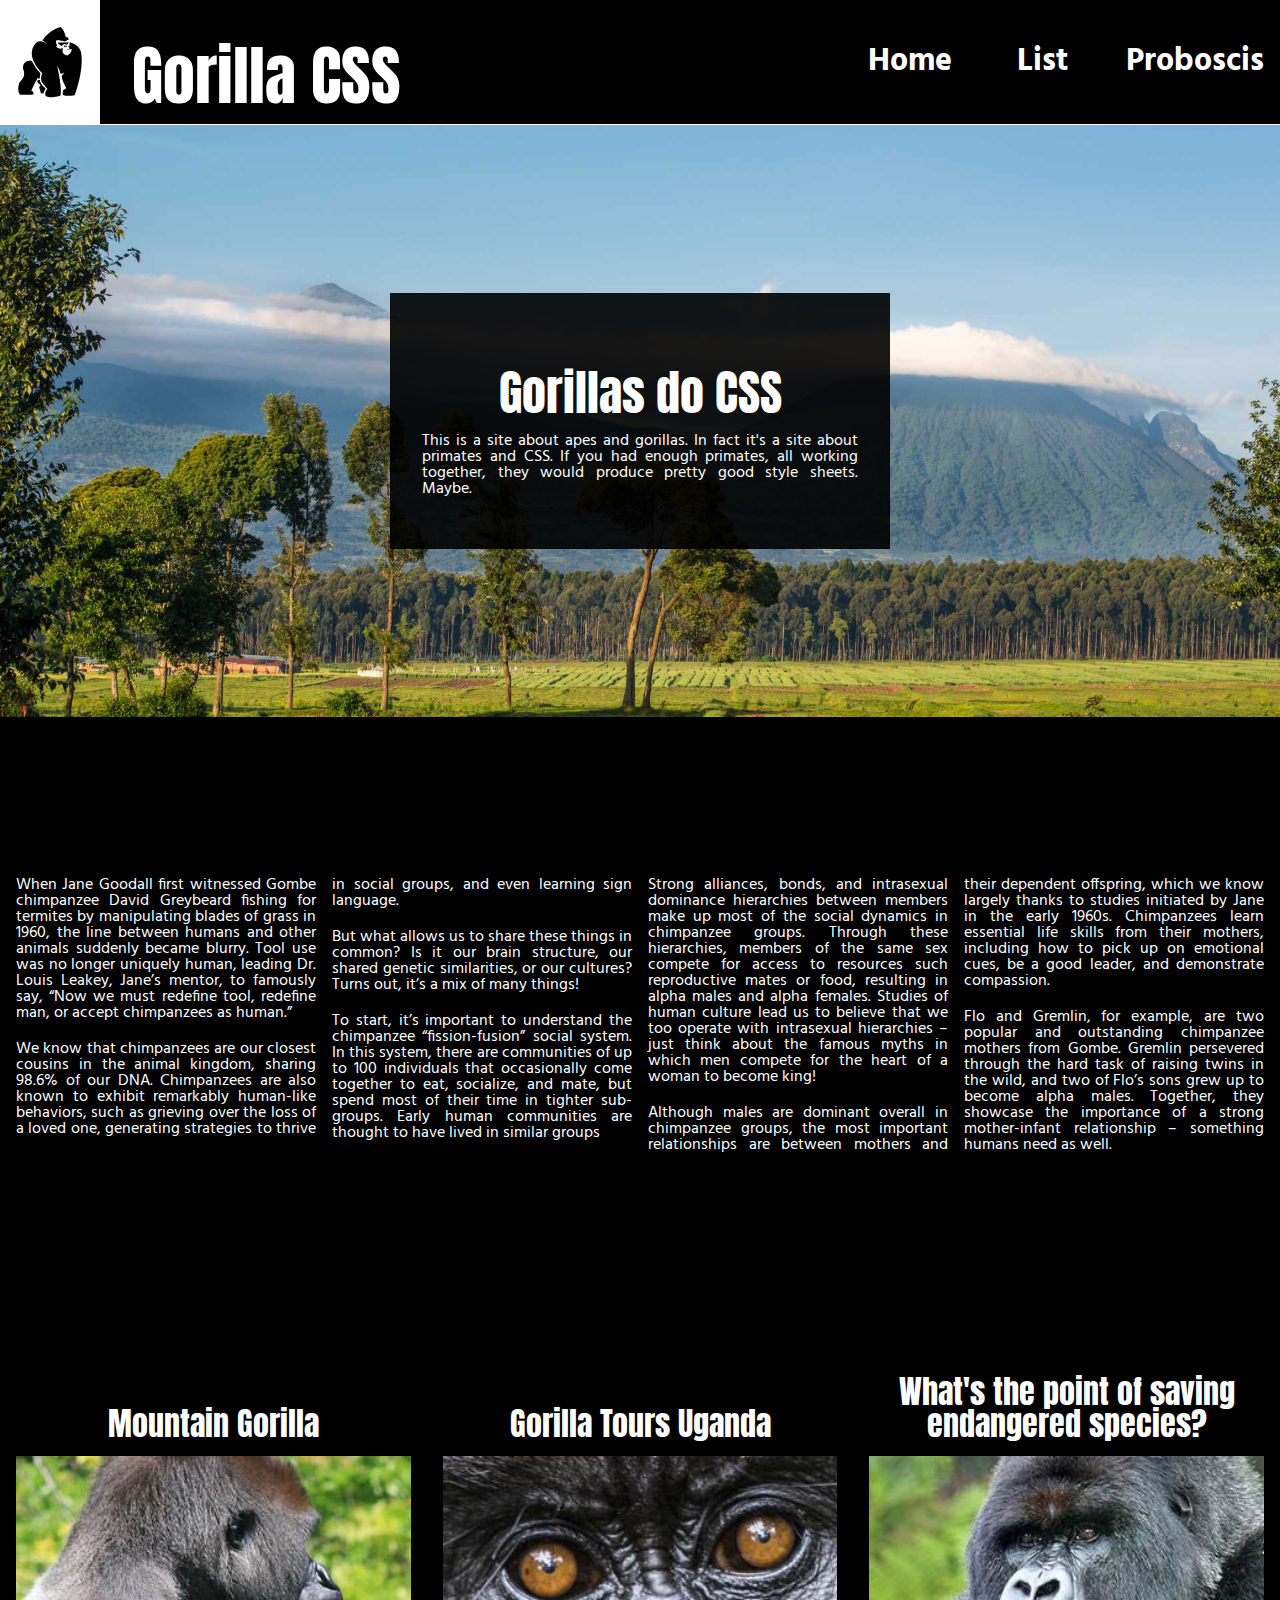
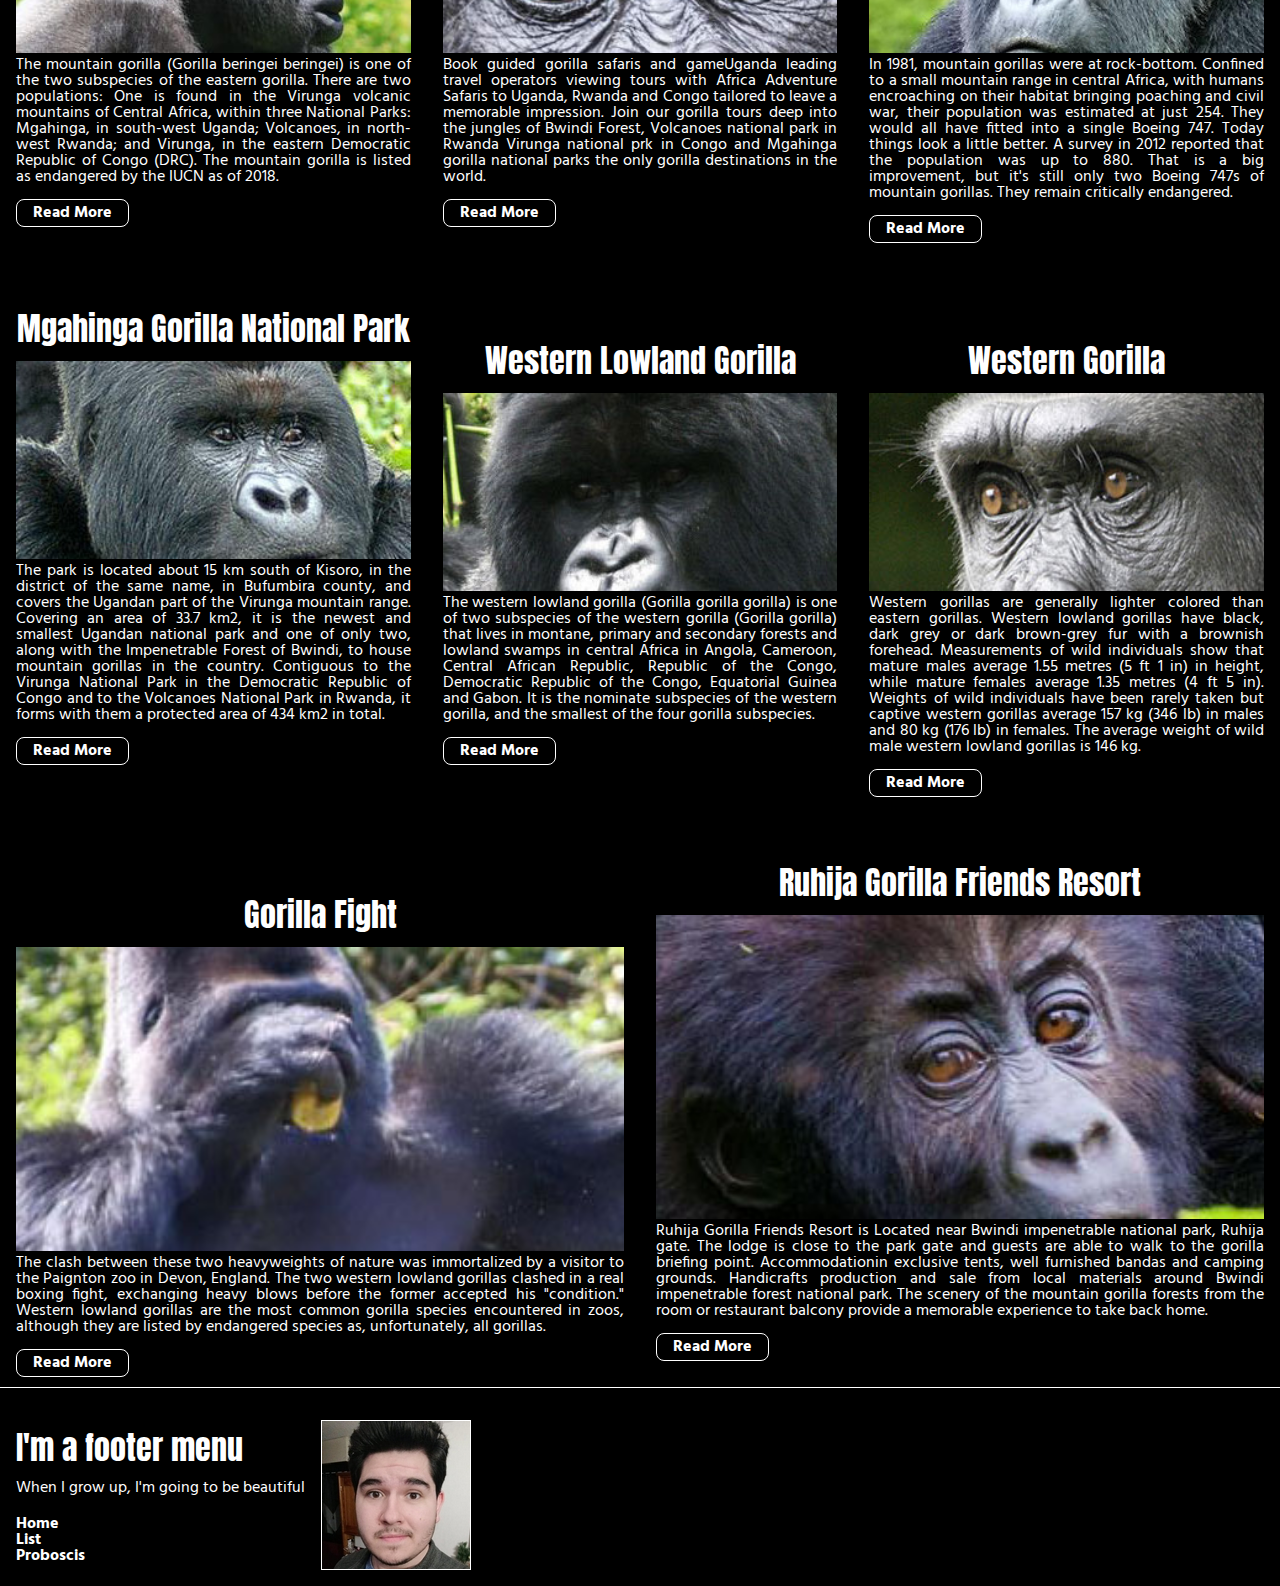
<file: index.html>
<!DOCTYPE html>
<html lang="en" dir="ltr">
<head>
  <meta charset="utf-8">
  <link rel="apple-touch-icon" sizes="180x180" href="images/logos-n-icons/favs/apple-touch-icon.png">
  <link rel="icon" type="image/png" sizes="32x32" href="images/logos-n-icons/favs/favicon-32x32.png">
  <link rel="icon" type="image/png" sizes="16x16" href="images/logos-n-icons/favs/favicon-16x16.png">
  <link rel="manifest" href="images/logos-n-icons/favs/site.webmanifest">
  <link rel="mask-icon" href="images/logos-n-icons/favs/safari-pinned-tab.svg" color="#5bbad5">
  <link rel="shortcut icon" href="images/logos-n-icons/favs/favicon.ico">
  <meta name="msapplication-TileColor" content="#da532c">
  <meta name="msapplication-config" content="images/logos-n-icons/favs/browserconfig.xml">
  <meta name="theme-color" content="#ffffff">
  <title>Gorilla CSS</title>
  <link rel="stylesheet" href="css/styles.css">
</head>
<body class="home">
  <header>
    <div class="site-id">
      <img src="images/logos-n-icons/logo-01.svg" alt="Gorilla CSS" class="logo">
      <h1 class="site-title">Gorilla CSS</h1>
    </div>
    <a href="#main-menu" class="menu-toggle">
      <div class="burger-breads">
        <span></span>
        <span></span>
        <span></span>
      </div>
    </a>
    <nav id="main-menu" class="main-menu">
      <a href="#main-menu-toggle" class="menu-close">
        <div class="burger-breads close">
          <span></span>
          <span></span>
          <span></span>
        </div>
      </a>
      <ul>
        <li><a href="index.html">Home</a></li>
        <li><a href="list.html">List</a></li>
        <li><a href="01-proboscis.html">Proboscis</a></li>
      </ul>
    </nav>
    
  </header>

  <div class="hero">
    <div class="introduction">
      <h2>Gorillas do CSS</h2>
      <p>This is a site about apes and gorillas. In fact it's a site about primates and CSS. If you had enough primates, all working together, they would produce pretty good style sheets. Maybe.</p>
    </div>
  </div>

  <section class="main-content">
    <p>When Jane Goodall first witnessed Gombe chimpanzee David Greybeard fishing for termites by manipulating blades of grass in 1960, the line between humans and other animals suddenly became blurry. Tool use was no longer uniquely human, leading Dr. Louis Leakey, Jane’s mentor, to famously say, “Now we must redefine tool, redefine man, or accept chimpanzees as human.”  </p>

    <p>We know that chimpanzees are our closest cousins in the animal kingdom, sharing 98.6% of our DNA. Chimpanzees are also known to exhibit remarkably human-like behaviors, such as grieving over the loss of a loved one, generating strategies to thrive in social groups, and even learning sign language.  </p>

    <p>But what allows us to share these things in common? Is it our brain structure, our shared genetic similarities, or our cultures? Turns out, it’s a mix of many things! </p>


    <p>To start, it’s important to understand the chimpanzee “fission-fusion” social system. In this system, there are communities of up to 100 individuals that occasionally come together to eat, socialize, and mate, but spend most of their time in tighter sub-groups.  Early human communities are thought to have lived in similar groups</p>

    <p>Strong alliances, bonds, and intrasexual dominance hierarchies between members make up most of the social dynamics in chimpanzee groups. Through these hierarchies, members of the same sex compete for access to resources such reproductive mates or food, resulting in alpha males and alpha females. Studies of human culture lead us to believe that we too operate with intrasexual hierarchies – just think about the famous myths in which men compete for the heart of a woman to become king!  </p>

    <p>Although males are dominant overall in chimpanzee groups, the most important relationships are between mothers and their dependent offspring, which we know largely thanks to studies initiated by Jane in the early 1960s. Chimpanzees learn essential life skills from their mothers, including how to pick up on emotional cues, be a good leader, and demonstrate compassion.

      <p>Flo and Gremlin, for example, are two popular and outstanding chimpanzee mothers from Gombe. Gremlin persevered through the hard task of raising twins in the wild, and two of Flo’s sons grew up to become alpha males. Together, they showcase the importance of a strong mother-infant relationship – something humans need as well. </p>


    </section>


    <section class="teaser-list">
      <div class="product-list-item">
        <figure>
          <br></br><h3>Mountain Gorilla</h3>
          <img src="images/th/th-image-01.jpg" alt="">
          <p>The mountain gorilla (Gorilla beringei beringei) is one of the two subspecies of the eastern gorilla. There are two populations: One is found in the Virunga volcanic mountains of Central Africa, within three National Parks: Mgahinga, in south-west Uganda; Volcanoes, in north-west Rwanda; and Virunga, in the eastern Democratic Republic of Congo (DRC). The mountain gorilla is listed as endangered by the IUCN as of 2018.</p>
          <a href="https://en.wikipedia.org/wiki/Mountain_gorilla" class="more-link">Read More</a>
        </figure>
      </div>

      <div class="product-list-item">
        <figure>
          <br></br><h3>Gorilla Tours Uganda</h3>
          <img src="images/th/th-image-02.jpg" alt="">
          <p>Book guided gorilla safaris and gameUganda leading travel operators viewing tours with Africa Adventure Safaris to Uganda, Rwanda and Congo tailored to leave a memorable impression. Join our gorilla tours deep into the jungles of Bwindi Forest, Volcanoes national park in Rwanda Virunga national prk in Congo and Mgahinga gorilla national parks the only gorilla destinations in the world. </p>
          <a href="https://www.ugandagorillatour.com/" class="more-link">Read More</a>
        </figure>
      </div>

      <div class="product-list-item">
        <figure>
          <h3>What's the point of saving endangered species?</h3>
          <img src="images/th/th-image-03.jpg" alt="">
          <p>In 1981, mountain gorillas were at rock-bottom. Confined to a small mountain range in central Africa, with humans encroaching on their habitat bringing poaching and civil war, their population was estimated at just 254. They would all have fitted into a single Boeing 747. Today things look a little better. A survey in 2012 reported that the population was up to 880. That is a big improvement, but it's still only two Boeing 747s of mountain gorillas. They remain critically endangered.</p>
          <a href="https://naturalcapitalcoalition.org/what-is-the-point-of-saving-endangered-species/" class="more-link">Read More</a>
        </figure>
      </div>

      <div class="product-list-item">
        <figure>
          <h3>Mgahinga Gorilla National Park</h3>
          <img src="images/th/th-image-04.jpg" alt="">
          <p>The park is located about 15 km south of Kisoro, in the district of the same name, in Bufumbira county, and covers the Ugandan part of the Virunga mountain range. Covering an area of 33.7 km2, it is the newest and smallest Ugandan national park and one of only two, along with the Impenetrable Forest of Bwindi, to house mountain gorillas in the country. Contiguous to the Virunga National Park in the Democratic Republic of Congo and to the Volcanoes National Park in Rwanda, it forms with them a protected area of 434 km2 in total.</p>
          <a href="https://fr.wikipedia.org/wiki/Parc_national_des_gorilles_de_Mgahinga" class="more-link">Read More</a>
        </figure>
      </div>

      <div class="product-list-item">
        <figure>
          <br></br><h3>Western Lowland Gorilla</h3>
          <img src="images/th/th-image-05.jpg" alt="">
          <p>The western lowland gorilla (Gorilla gorilla gorilla) is one of two subspecies of the western gorilla (Gorilla gorilla) that lives in montane, primary and secondary forests and lowland swamps in central Africa in Angola, Cameroon, Central African Republic, Republic of the Congo, Democratic Republic of the Congo, Equatorial Guinea and Gabon. It is the nominate subspecies of the western gorilla, and the smallest of the four gorilla subspecies.</p>
          <a href="https://en.wikipedia.org/wiki/Western_lowland_gorilla" class="more-link">Read More</a>
        </figure>
      </div>

      <div class="product-list-item">
        <figure>
          <br></br><h3>Western Gorilla</h3>
          <img src="images/th/th-image-06.jpg" alt="">
          <p>Western gorillas are generally lighter colored than eastern gorillas. Western lowland gorillas have black, dark grey or dark brown-grey fur with a brownish forehead. Measurements of wild individuals show that mature males average 1.55 metres (5 ft 1 in) in height, while mature females average 1.35 metres (4 ft 5 in). Weights of wild individuals have been rarely taken but captive western gorillas average 157 kg (346 lb) in males and 80 kg (176 lb) in females. The average weight of wild male western lowland gorillas is 146 kg.</p>
          <a href="https://en.wikipedia.org/wiki/Western_gorilla" class="more-link">Read More</a>
        </figure>
      </div>

      <div class="product-list-item">
        <figure>
          <br></br><h3>Gorilla Fight</h3>
          <img src="images/th/th-image-07.jpg" alt="">
          <p>The clash between these two heavyweights of nature was immortalized by a visitor to the Paignton zoo in Devon, England. The two western lowland gorillas clashed in a real boxing fight, exchanging heavy blows before the former accepted his "condition." Western lowland gorillas are the most common gorilla species encountered in zoos, although they are listed by endangered species as, unfortunately, all gorillas.</p>
          <a href="https://www.parismatch.com/Animal-Story/Combat-de-gorilles-poids-lourds-au-zoo-de-Devon-1390427" class="more-link">Read More</a>
        </figure>
      </div>

      <div class="product-list-item">
        <figure>
          <h3>Ruhija Gorilla Friends Resort</h3>
          <img src="images/th/th-image-08.jpg" alt="">
          <p>Ruhija Gorilla Friends Resort is Located near Bwindi impenetrable national park, Ruhija gate. The lodge is close to the park gate and guests are able to walk to the gorilla briefing point. Accommodationin exclusive tents, well furnished bandas and camping grounds. Handicrafts production and sale from local materials around Bwindi impenetrable forest national park. The scenery of the mountain gorilla forests from the room or restaurant balcony provide a memorable experience to take back home.</p>
          <a href="https://www.bwindinationalparkuganda.com/accommodation-list/ruhija-gorilla-friends-resort/" class="more-link">Read More</a>
        </figure>
      </div>

    </section>


    <footer>
      <div class="site-id">
      	<div>
        <h2>I'm a footer menu</h2>
        <p>When I grow up, I'm going to be beautiful</p>
        <nav>
          <ul>
            <li><a href="index.html">Home</a></li>
            <li><a href="list.html">List</a></li>
            <li><a href="01-proboscis.html">Proboscis</a></li>
          </ul>
        </nav>
    </div>
    <div class="perso"><img src="images/gabriel.jpg" alt="Gabriel Trojan"></div>
      </div>
    </footer>
  </body>
  </html>
</file>
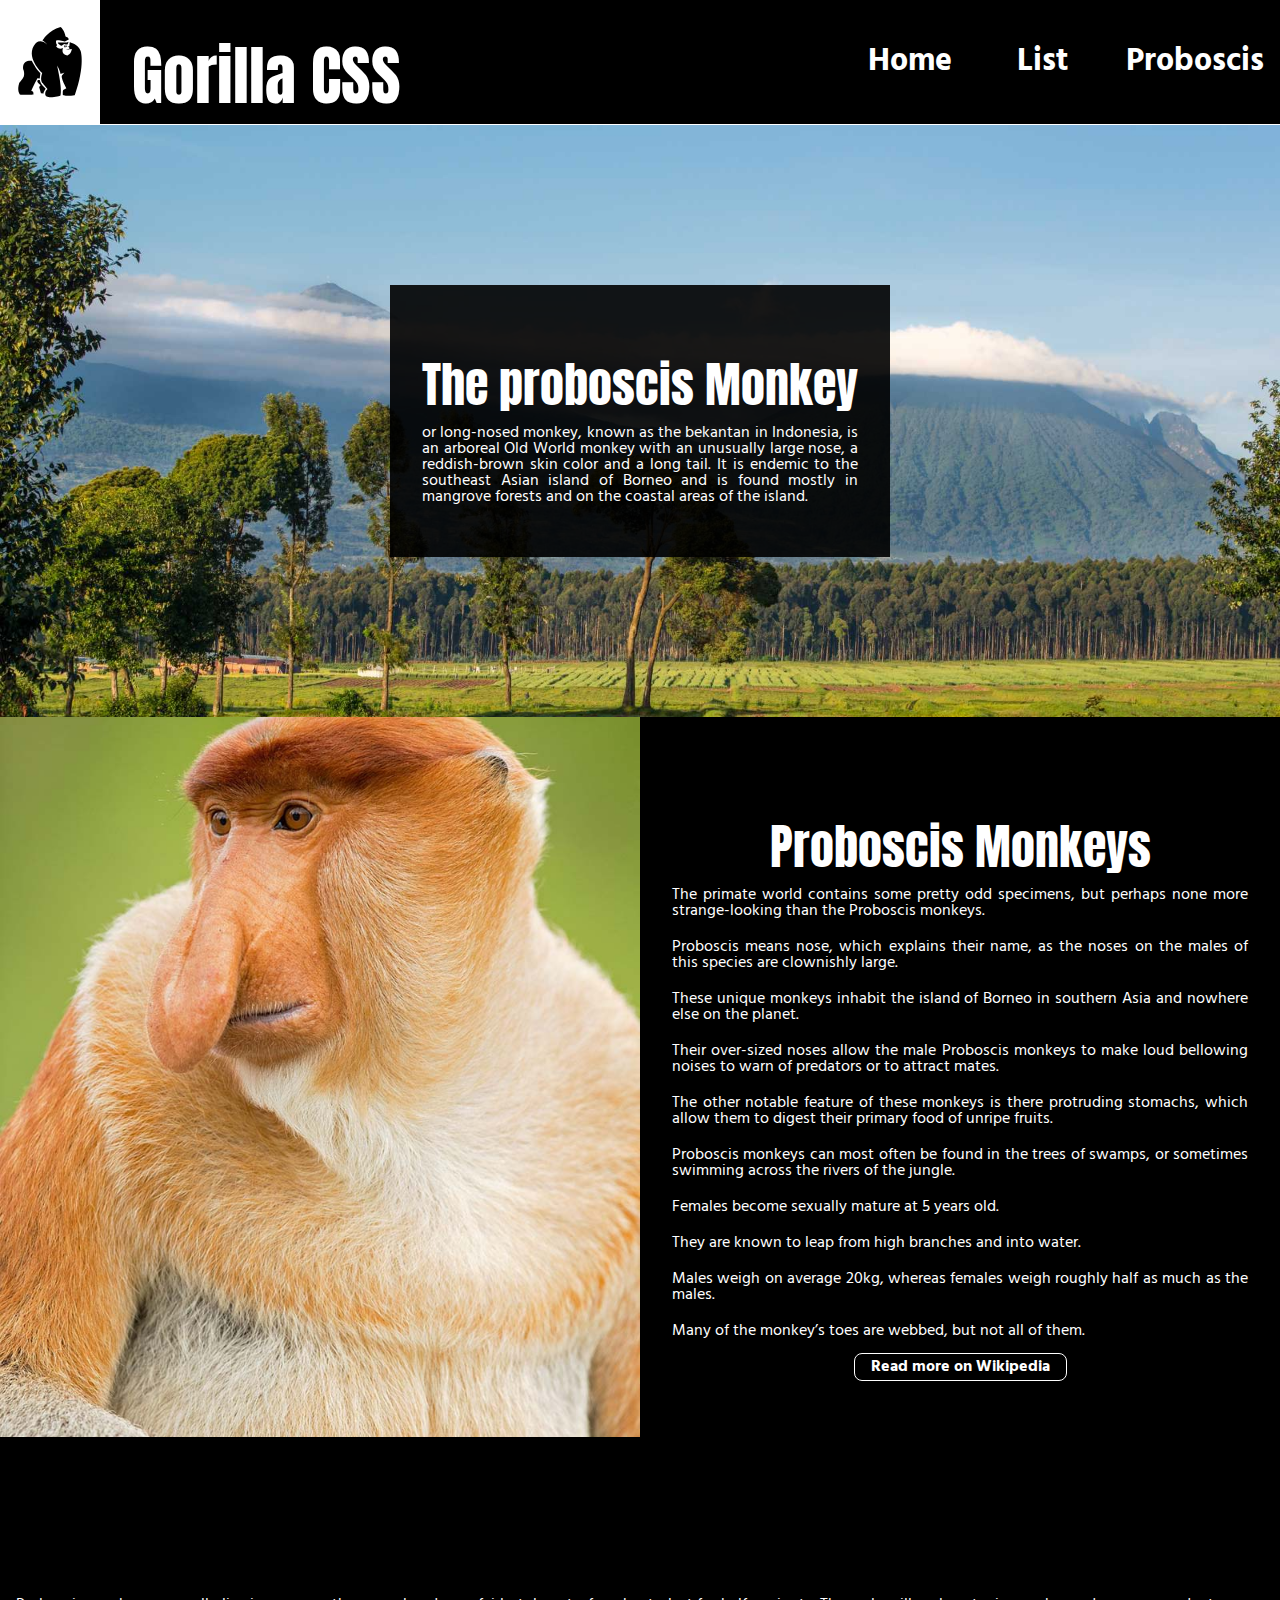
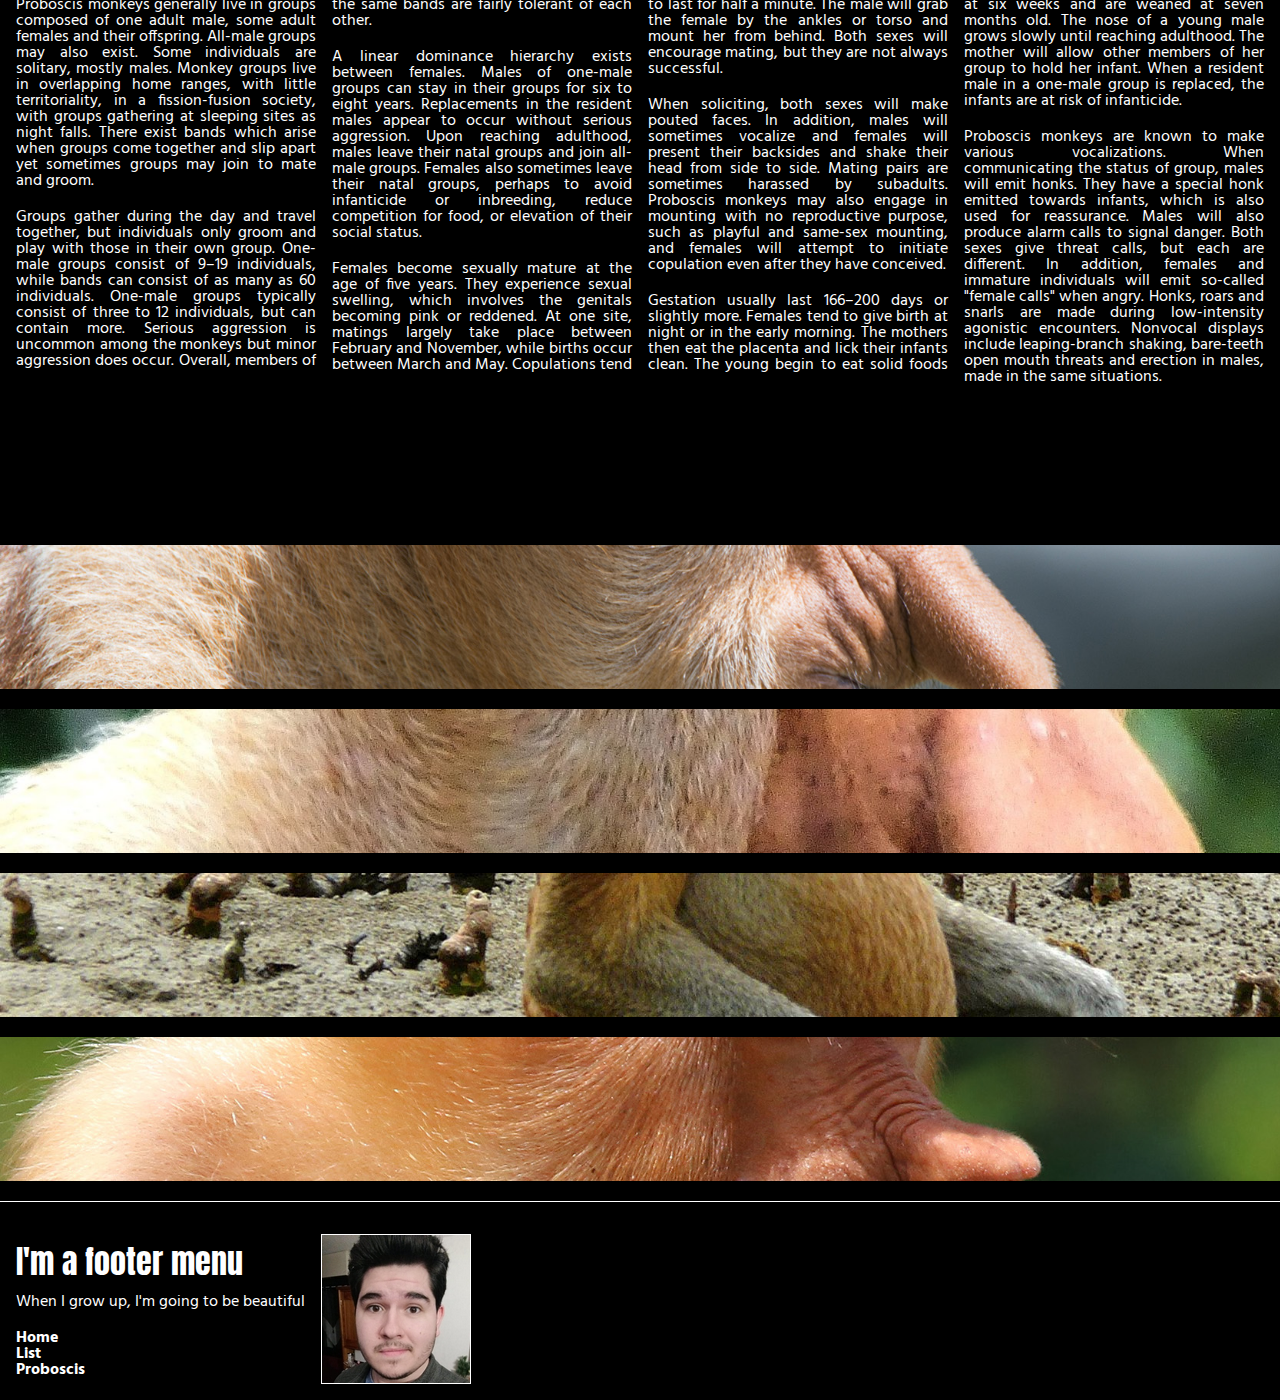
<file: 01-proboscis.html>
<!DOCTYPE html>
<html lang="en" dir="ltr">
  <head>
    <meta charset="utf-8">
    <link rel="apple-touch-icon" sizes="180x180" href="images/logos-n-icons/favs/apple-touch-icon.png">
    <link rel="icon" type="image/png" sizes="32x32" href="images/logos-n-icons/favs/favicon-32x32.png">
    <link rel="icon" type="image/png" sizes="16x16" href="images/logos-n-icons/favs/favicon-16x16.png">
    <link rel="manifest" href="images/logos-n-icons/favs/site.webmanifest">
    <link rel="mask-icon" href="images/logos-n-icons/favs/safari-pinned-tab.svg" color="#5bbad5">
    <link rel="shortcut icon" href="images/logos-n-icons/favs/favicon.ico">
    <meta name="msapplication-TileColor" content="#da532c">
    <meta name="msapplication-config" content="images/logos-n-icons/favs/browserconfig.xml">
    <meta name="theme-color" content="#ffffff">
    <title>Proboscis</title>
    <link rel="stylesheet" href="css/styles.css">
  </head>
  <body class="dossier">
  <header>
    <div class="site-id">
      <img src="images/logos-n-icons/logo-01.svg" alt="Gorilla CSS" class="logo">
      <h1 class="site-title">Gorilla CSS</h1>
    </div>
    <a href="#main-menu" class="menu-toggle">
      <div class="burger-breads">
        <span></span>
        <span></span>
        <span></span>
      </div>
    </a>
    <nav id="main-menu" class="main-menu">
      <a href="#main-menu-toggle" class="menu-close">
        <div class="burger-breads close">
          <span></span>
          <span></span>
          <span></span>
        </div>
      </a>
      <ul>
        <li><a href="index.html">Home</a></li>
        <li><a href="list.html">List</a></li>
        <li><a href="01-proboscis.html">Proboscis</a></li>
      </ul>
    </nav>
    
  </header>

  <div class="hero">
    <div class="introduction">
      <h2>The proboscis Monkey</h2>
      <p>or long-nosed monkey, known as the bekantan in Indonesia, is an arboreal Old World monkey with an unusually large nose, a reddish-brown skin color and a long tail. It is endemic to the southeast Asian island of Borneo and is found mostly in mangrove forests and on the coastal areas of the island.</p>
    </div>
  </div>


  <section class="dossier-top clearfix">
      <img src="images/portraits/pt-image-01.jpg" alt="A portrait of a proboscis monkey">
      <div class="dossier-top-content">
        <div>
        <h2>Proboscis Monkeys</h2>
        <p>The primate world contains some pretty odd specimens, but perhaps none more strange-looking than the Proboscis monkeys. </p>
		<p>Proboscis means nose, which explains their name, as the noses on the males of this species are clownishly large. </p>
		<p>These unique monkeys inhabit the island of Borneo in southern Asia and nowhere else on the planet. </p>
		<p>Their over-sized noses allow the male Proboscis monkeys to make loud bellowing noises to warn of predators or to attract mates. </p>
		<p>The other notable feature of these monkeys is there protruding stomachs, which allow them to digest their primary food of unripe fruits. </p>
		<p>Proboscis monkeys can most often be found in the trees of swamps, or sometimes swimming across the rivers of the jungle. </p>
		<p>Females become sexually mature at 5 years old. </p>
		<p>They are known to leap from high branches and into water. </p>
		<p>Males weigh on average 20kg, whereas females weigh roughly half as much as the males. </p>
		<p>Many of the monkey’s toes are webbed, but not all of them. </p>
        <a href="https://en.wikipedia.org/wiki/Proboscis_monkey">Read more on Wikipedia</a>
        </div>
    </div>
    </section>


    <section class="">

      <div class="section-content main-content">
      <p>Proboscis monkeys generally live in groups composed of one adult male, some adult females and their offspring. All-male groups may also exist. Some individuals are solitary, mostly males. Monkey groups live in overlapping home ranges, with little territoriality, in a fission-fusion society, with groups gathering at sleeping sites as night falls. There exist bands which arise when groups come together and slip apart yet sometimes groups may join to mate and groom.</p>

      <p>Groups gather during the day and travel together, but individuals only groom and play with those in their own group. One-male groups consist of 9–19 individuals, while bands can consist of as many as 60 individuals. One-male groups typically consist of three to 12 individuals, but can contain more. Serious aggression is uncommon among the monkeys but minor aggression does occur. Overall, members of the same bands are fairly tolerant of each other. </p>

      <p>A linear dominance hierarchy exists between females. Males of one-male groups can stay in their groups for six to eight years. Replacements in the resident males appear to occur without serious aggression. Upon reaching adulthood, males leave their natal groups and join all-male groups. Females also sometimes leave their natal groups, perhaps to avoid infanticide or inbreeding, reduce competition for food, or elevation of their social status.</p>


      <p>Females become sexually mature at the age of five years. They experience sexual swelling, which involves the genitals becoming pink or reddened. At one site, matings largely take place between February and November, while births occur between March and May. Copulations tend to last for half a minute. The male will grab the female by the ankles or torso and mount her from behind. Both sexes will encourage mating, but they are not always successful. </p>

      <p>When soliciting, both sexes will make pouted faces. In addition, males will sometimes vocalize and females will present their backsides and shake their head from side to side. Mating pairs are sometimes harassed by subadults. Proboscis monkeys may also engage in mounting with no reproductive purpose, such as playful and same-sex mounting, and females will attempt to initiate copulation even after they have conceived. </p>

      <p>Gestation usually last 166–200 days or slightly more. Females tend to give birth at night or in the early morning. The mothers then eat the placenta and lick their infants clean. The young begin to eat solid foods at six weeks and are weaned at seven months old. The nose of a young male grows slowly until reaching adulthood. The mother will allow other members of her group to hold her infant. When a resident male in a one-male group is replaced, the infants are at risk of infanticide.

      <p>Proboscis monkeys are known to make various vocalizations. When communicating the status of group, males will emit honks. They have a special honk emitted towards infants, which is also used for reassurance. Males will also produce alarm calls to signal danger. Both sexes give threat calls, but each are different. In addition, females and immature individuals will emit so-called "female calls" when angry. Honks, roars and snarls are made during low-intensity agonistic encounters. Nonvocal displays include leaping-branch shaking, bare-teeth open mouth threats and erection in males, made in the same situations.</p>
      </div>

    </section>

<div class="strip-image">
  <img src="images/lg/lg-image-01.jpg" alt="">
</div>

<div class="strip-image">
  <img src="images/lg/lg-image-02.jpg" alt="">
</div>

<div class="strip-image">
  <img src="images/lg/lg-image-03.jpg" alt="">
</div>

<div class="strip-image">
  <img src="images/lg/lg-image-04.jpg" alt="">
</div>

    <footer>
      <div class="site-id">
        <div>
        <h2>I'm a footer menu</h2>
        <p>When I grow up, I'm going to be beautiful</p>
        <nav>
          <ul>
            <li><a href="index.html">Home</a></li>
            <li><a href="list.html">List</a></li>
            <li><a href="01-proboscis.html">Proboscis</a></li>
          </ul>
        </nav>
    </div>
    <div class="perso"><img src="images/gabriel.jpg" alt="Gabriel Trojan"></div>
      </div>
    </footer>
  </body>
  </html>
</file>
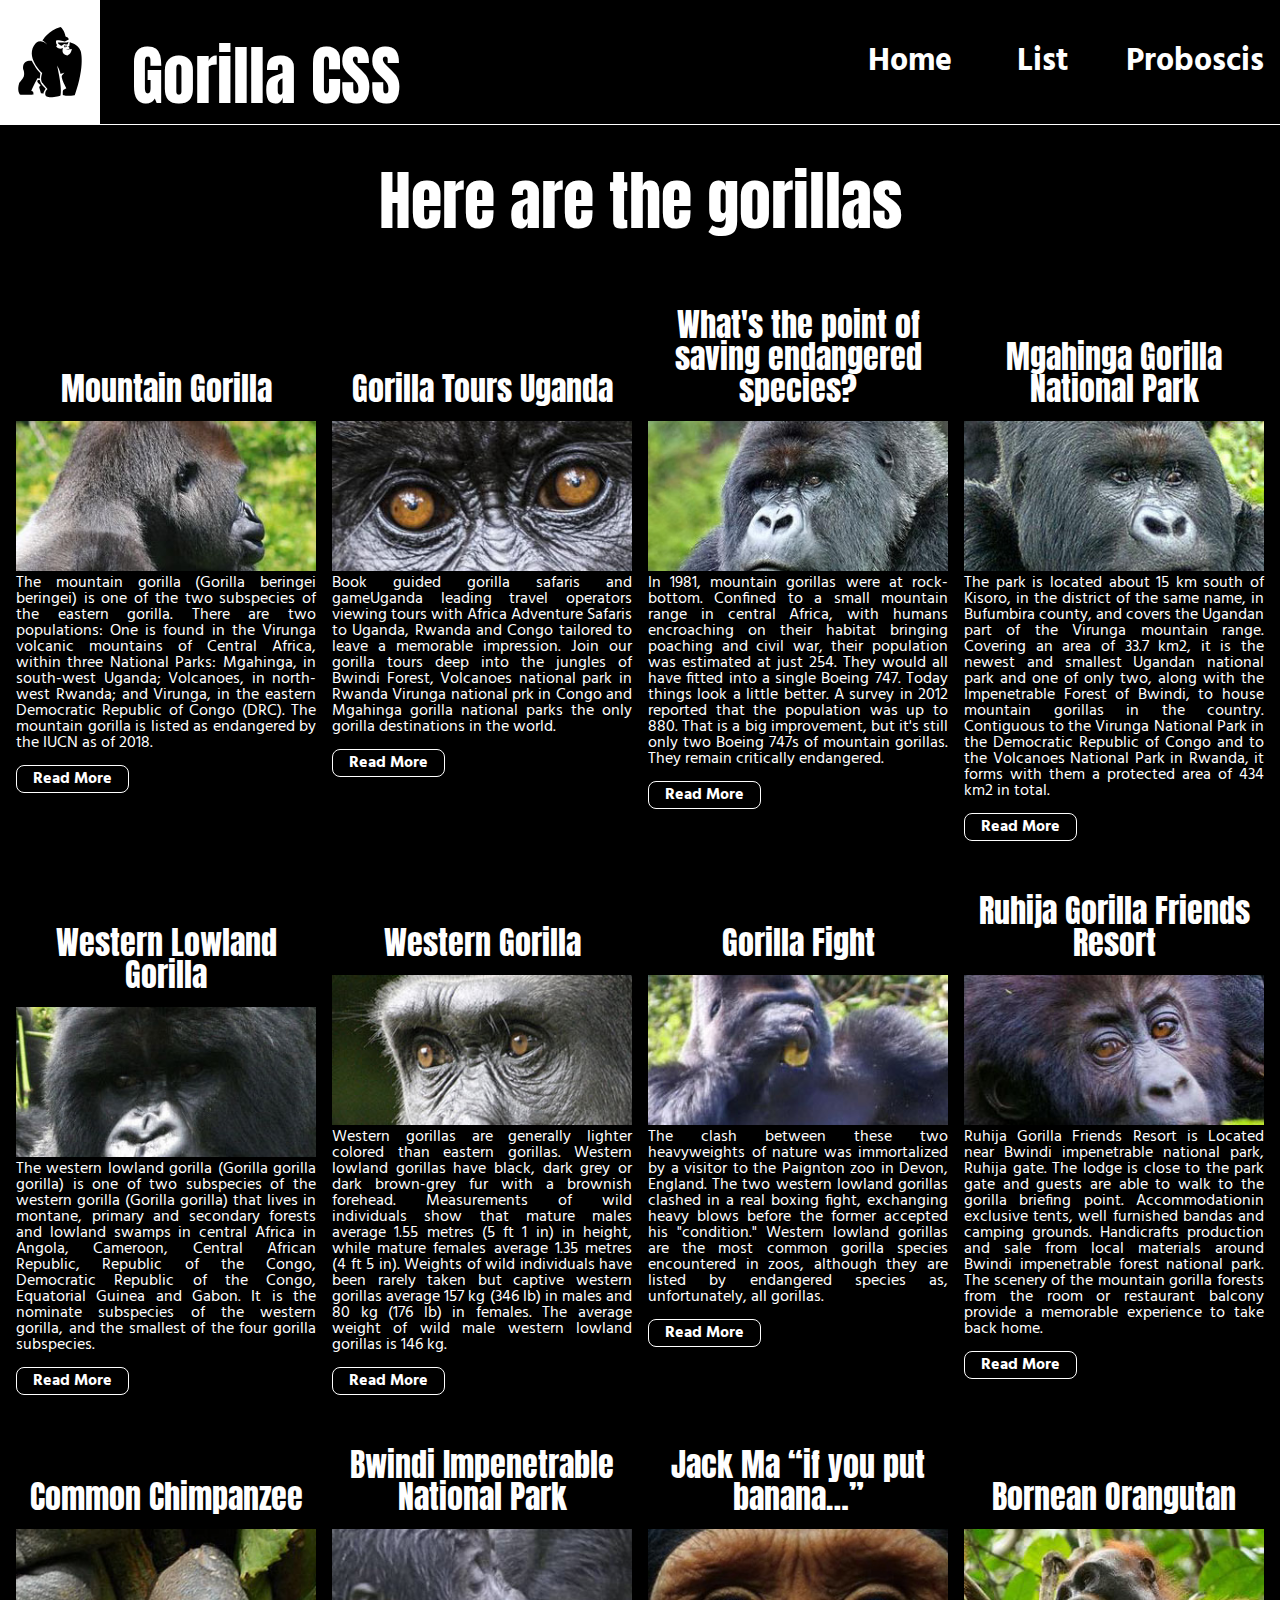
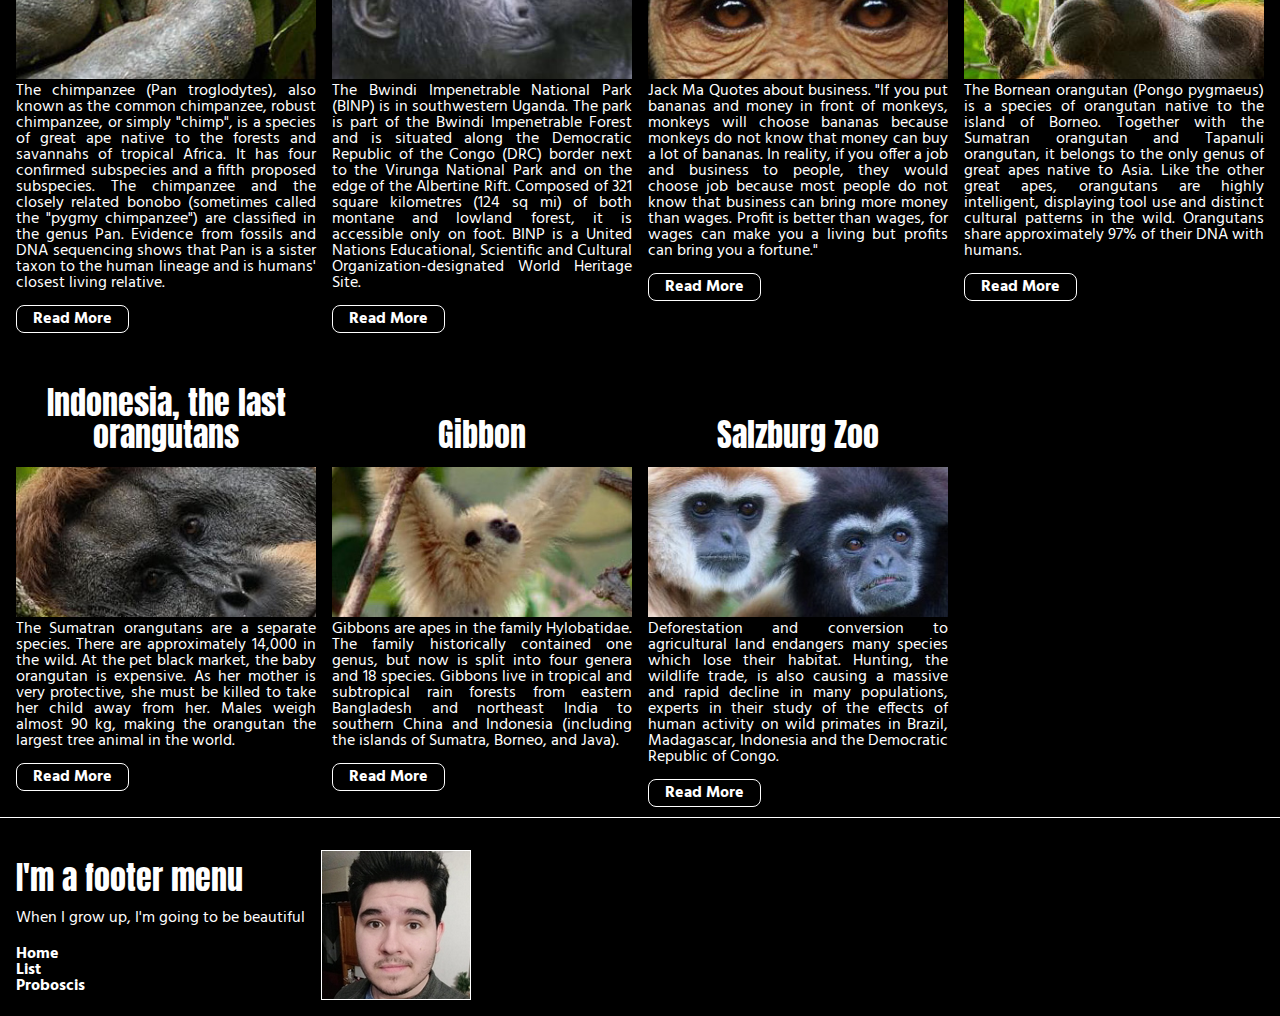
<file: list.html>
<!DOCTYPE html>
<html lang="en" dir="ltr">
  <head>
    <meta charset="utf-8">
    <link rel="apple-touch-icon" sizes="180x180" href="images/logos-n-icons/favs/apple-touch-icon.png">
    <link rel="icon" type="image/png" sizes="32x32" href="images/logos-n-icons/favs/favicon-32x32.png">
    <link rel="icon" type="image/png" sizes="16x16" href="images/logos-n-icons/favs/favicon-16x16.png">
    <link rel="manifest" href="images/logos-n-icons/favs/site.webmanifest">
    <link rel="mask-icon" href="images/logos-n-icons/favs/safari-pinned-tab.svg" color="#5bbad5">
    <link rel="shortcut icon" href="images/logos-n-icons/favs/favicon.ico">
    <meta name="msapplication-TileColor" content="#da532c">
    <meta name="msapplication-config" content="images/logos-n-icons/favs/browserconfig.xml">
    <meta name="theme-color" content="#ffffff">
    <title>List</title>
    <link rel="stylesheet" href="css/styles.css">
  </head>
  <body>
  <header>
    <div class="site-id">
      <img src="images/logos-n-icons/logo-01.svg" alt="Gorilla CSS" class="logo">
      <h1 class="site-title">Gorilla CSS</h1>
    </div>
    <a href="#main-menu" class="menu-toggle">
      <div class="burger-breads">
        <span></span>
        <span></span>
        <span></span>
      </div>
    </a>
    <nav id="main-menu" class="main-menu">
      <a href="#main-menu-toggle" class="menu-close">
        <div class="burger-breads close">
          <span></span>
          <span></span>
          <span></span>
        </div>
      </a>
      <ul>
        <li><a href="index.html">Home</a></li>
        <li><a href="list.html">List</a></li>
        <li><a href="01-proboscis.html">Proboscis</a></li>
      </ul>
    </nav>
    
  </header>

  <article class="">
    <h1>Here are the gorillas</h1>
    <div class="gorilla-list">
      <div class="goilla-list-item">
        <figure>
          <br></br><br></br><h3>Mountain Gorilla</h3>
          <img src="images/th/th-image-01.jpg" alt="">
          <p>The mountain gorilla (Gorilla beringei beringei) is one of the two subspecies of the eastern gorilla. There are two populations: One is found in the Virunga volcanic mountains of Central Africa, within three National Parks: Mgahinga, in south-west Uganda; Volcanoes, in north-west Rwanda; and Virunga, in the eastern Democratic Republic of Congo (DRC). The mountain gorilla is listed as endangered by the IUCN as of 2018.</p>
          <a href="https://en.wikipedia.org/wiki/Mountain_gorilla" class="more-link">Read More</a>
        </figure>
      </div>

      <div class="goilla-list-item">
        <figure>
          <br></br><br></br><h3>Gorilla Tours Uganda</h3>
          <img src="images/th/th-image-02.jpg" alt="">
          <p>Book guided gorilla safaris and gameUganda leading travel operators viewing tours with Africa Adventure Safaris to Uganda, Rwanda and Congo tailored to leave a memorable impression. Join our gorilla tours deep into the jungles of Bwindi Forest, Volcanoes national park in Rwanda Virunga national prk in Congo and Mgahinga gorilla national parks the only gorilla destinations in the world.</p>
          <a href="https://www.ugandagorillatour.com/" class="more-link">Read More</a>
        </figure>
      </div>

      <div class="goilla-list-item">
        <figure>
          <h3>What's the point of saving endangered species?</h3>
          <img src="images/th/th-image-03.jpg" alt="">
          <p>In 1981, mountain gorillas were at rock-bottom. Confined to a small mountain range in central Africa, with humans encroaching on their habitat bringing poaching and civil war, their population was estimated at just 254. They would all have fitted into a single Boeing 747. Today things look a little better. A survey in 2012 reported that the population was up to 880. That is a big improvement, but it's still only two Boeing 747s of mountain gorillas. They remain critically endangered.</p>
          <a href="https://naturalcapitalcoalition.org/what-is-the-point-of-saving-endangered-species/" class="more-link">Read More</a>
        </figure>
      </div>

      <div class="goilla-list-item">
        <figure>
          <br></br><h3>Mgahinga Gorilla National Park</h3>
          <img src="images/th/th-image-04.jpg" alt="">
          <p>The park is located about 15 km south of Kisoro, in the district of the same name, in Bufumbira county, and covers the Ugandan part of the Virunga mountain range. Covering an area of 33.7 km2, it is the newest and smallest Ugandan national park and one of only two, along with the Impenetrable Forest of Bwindi, to house mountain gorillas in the country. Contiguous to the Virunga National Park in the Democratic Republic of Congo and to the Volcanoes National Park in Rwanda, it forms with them a protected area of 434 km2 in total.</p>
          <a href="https://fr.wikipedia.org/wiki/Parc_national_des_gorilles_de_Mgahinga" class="more-link">Read More</a>
        </figure>
      </div>

      <div class="goilla-list-item">
        <figure>
          <br></br><h3>Western Lowland Gorilla</h3>
          <img src="images/th/th-image-05.jpg" alt="">
          <p>The western lowland gorilla (Gorilla gorilla gorilla) is one of two subspecies of the western gorilla (Gorilla gorilla) that lives in montane, primary and secondary forests and lowland swamps in central Africa in Angola, Cameroon, Central African Republic, Republic of the Congo, Democratic Republic of the Congo, Equatorial Guinea and Gabon. It is the nominate subspecies of the western gorilla, and the smallest of the four gorilla subspecies.</p>
          <a href="https://en.wikipedia.org/wiki/Western_lowland_gorilla" class="more-link">Read More</a>
        </figure>
      </div>

      <div class="goilla-list-item">
        <figure>
          <br></br><h3>Western Gorilla</h3>
          <img src="images/th/th-image-06.jpg" alt="">
          <p>Western gorillas are generally lighter colored than eastern gorillas. Western lowland gorillas have black, dark grey or dark brown-grey fur with a brownish forehead. Measurements of wild individuals show that mature males average 1.55 metres (5 ft 1 in) in height, while mature females average 1.35 metres (4 ft 5 in). Weights of wild individuals have been rarely taken but captive western gorillas average 157 kg (346 lb) in males and 80 kg (176 lb) in females. The average weight of wild male western lowland gorillas is 146 kg.</p>
          <a href="https://en.wikipedia.org/wiki/Western_gorilla" class="more-link">Read More</a>
        </figure>
      </div>

      <div class="goilla-list-item">
        <figure>
          <br></br><h3>Gorilla Fight</h3>
          <img src="images/th/th-image-07.jpg" alt="">
          <p>The clash between these two heavyweights of nature was immortalized by a visitor to the Paignton zoo in Devon, England. The two western lowland gorillas clashed in a real boxing fight, exchanging heavy blows before the former accepted his "condition." Western lowland gorillas are the most common gorilla species encountered in zoos, although they are listed by endangered species as, unfortunately, all gorillas.</p>
          <a href="https://www.parismatch.com/Animal-Story/Combat-de-gorilles-poids-lourds-au-zoo-de-Devon-1390427" class="more-link">Read More</a>
        </figure>
      </div>

      <div class="goilla-list-item">
        <figure>
          <h3>Ruhija Gorilla Friends Resort</h3>
          <img src="images/th/th-image-08.jpg" alt="">
          <p>Ruhija Gorilla Friends Resort is Located near Bwindi impenetrable national park, Ruhija gate. The lodge is close to the park gate and guests are able to walk to the gorilla briefing point. Accommodationin exclusive tents, well furnished bandas and camping grounds. Handicrafts production and sale from local materials around Bwindi impenetrable forest national park. The scenery of the mountain gorilla forests from the room or restaurant balcony provide a memorable experience to take back home.</p>
          <a href="https://www.bwindinationalparkuganda.com/accommodation-list/ruhija-gorilla-friends-resort/" class="more-link">Read More</a>
        </figure>
      </div>

      <div class="goilla-list-item">
        <figure>
          <br></br><h3>Common Chimpanzee</h3>
          <img src="images/th/th-image-09.jpg" alt="">
          <p>The chimpanzee (Pan troglodytes), also known as the common chimpanzee, robust chimpanzee, or simply "chimp", is a species of great ape native to the forests and savannahs of tropical Africa. It has four confirmed subspecies and a fifth proposed subspecies. The chimpanzee and the closely related bonobo (sometimes called the "pygmy chimpanzee") are classified in the genus Pan. Evidence from fossils and DNA sequencing shows that Pan is a sister taxon to the human lineage and is humans' closest living relative.</p>
          <a href="https://en.wikipedia.org/wiki/Chimpanzee" class="more-link">Read More</a>
        </figure>
      </div>

      <div class="goilla-list-item">
        <figure>
          <h3>Bwindi Impenetrable National Park</h3>
          <img src="images/th/th-image-10.jpg" alt="">
          <p>The Bwindi Impenetrable National Park (BINP) is in southwestern Uganda. The park is part of the Bwindi Impenetrable Forest and is situated along the Democratic Republic of the Congo (DRC) border next to the Virunga National Park and on the edge of the Albertine Rift. Composed of 321 square kilometres (124 sq mi) of both montane and lowland forest, it is accessible only on foot. BINP is a United Nations Educational, Scientific and Cultural Organization-designated World Heritage Site.</p>
          <a href="https://en.wikipedia.org/wiki/Bwindi_Impenetrable_National_Park" class="more-link">Read More</a>
        </figure>
      </div>

      <div class="goilla-list-item">
        <figure>
          <h3>Jack Ma “if you put banana…”</h3>
          <img src="images/th/th-image-11.jpg" alt="">
          <p>Jack Ma Quotes about business. "If you put bananas and money in front of monkeys, monkeys will choose bananas because monkeys do not know that money can buy a lot of bananas. In reality, if you offer a job and business to people, they would choose job because most people do not know that business can bring more money than wages. Profit is better than wages, for wages can make you a living but profits can bring you a fortune."</p>
          <a href="https://www.pinterest.fr/pin/477733472966214796/" class="more-link">Read More</a>
        </figure>
      </div>

      <div class="goilla-list-item">
        <figure>
          <br></br><h3>Bornean Orangutan</h3>
          <img src="images/th/th-image-12.jpg" alt="">
          <p>The Bornean orangutan (Pongo pygmaeus) is a species of orangutan native to the island of Borneo. Together with the Sumatran orangutan and Tapanuli orangutan, it belongs to the only genus of great apes native to Asia. Like the other great apes, orangutans are highly intelligent, displaying tool use and distinct cultural patterns in the wild. Orangutans share approximately 97% of their DNA with humans.</p>
          <a href="https://en.wikipedia.org/wiki/Bornean_orangutan" class="more-link">Read More</a>
        </figure>
      </div>

      <div class="goilla-list-item">
        <figure>
          <h3>Indonesia, the last orangutans</h3>
          <img src="images/th/th-image-13.jpg" alt="">
          <p>The Sumatran orangutans are a separate species. There are approximately 14,000 in the wild. At the pet black market, the baby orangutan is expensive. As her mother is very protective, she must be killed to take her child away from her. Males weigh almost 90 kg, making the orangutan the largest tree animal in the world.</p>
          <a href="https://www.nationalgeographic.fr/photography/2018/04/indonesie-les-derniers-orangs-outans" class="more-link">Read More</a>
        </figure>
      </div>

      <div class="goilla-list-item">
        <figure>
          <br></br><h3>Gibbon</h3>
          <img src="images/th/th-image-14.jpg" alt="">
          <p>Gibbons are apes in the family Hylobatidae. The family historically contained one genus, but now is split into four genera and 18 species. Gibbons live in tropical and subtropical rain forests from eastern Bangladesh and northeast India to southern China and Indonesia (including the islands of Sumatra, Borneo, and Java).</p>
          <a href="https://en.wikipedia.org/wiki/Gibbon" class="more-link">Read More</a>
        </figure>
      </div>

      <div class="goilla-list-item">
        <figure>
          <br></br><h3>Salzburg Zoo</h3>
          <img src="images/th/th-image-15.jpg" alt="">
          <p>Deforestation and conversion to agricultural land endangers many species which lose their habitat. Hunting, the wildlife trade, is also causing a massive and rapid decline in many populations, experts in their study of the effects of human activity on wild primates in Brazil, Madagascar, Indonesia and the Democratic Republic of Congo.</p>
          <a href="https://palankhir.hu/2018/06/16/dramaian-csokken-szamos-foemlos-elohelye/" class="more-link">Read More</a>
        </figure>
      </div>

    </div>


  </article>

    <footer>
      <div class="site-id">
        <div>
        <h2>I'm a footer menu</h2>
        <p>When I grow up, I'm going to be beautiful</p>
        <nav>
          <ul>
            <li><a href="index.html">Home</a></li>
            <li><a href="list.html">List</a></li>
            <li><a href="01-proboscis.html">Proboscis</a></li>
          </ul>
        </nav>
    </div>
    <div class="perso"><img src="images/gabriel.jpg" alt="Gabriel Trojan"></div>
      </div>
    </footer>
  </body>
  </html>
</file>
<file: css/styles.css>
@import 'reset.css';
@import 'typo.css';
@import 'layout.css';
@import 'master.css';
</file>
